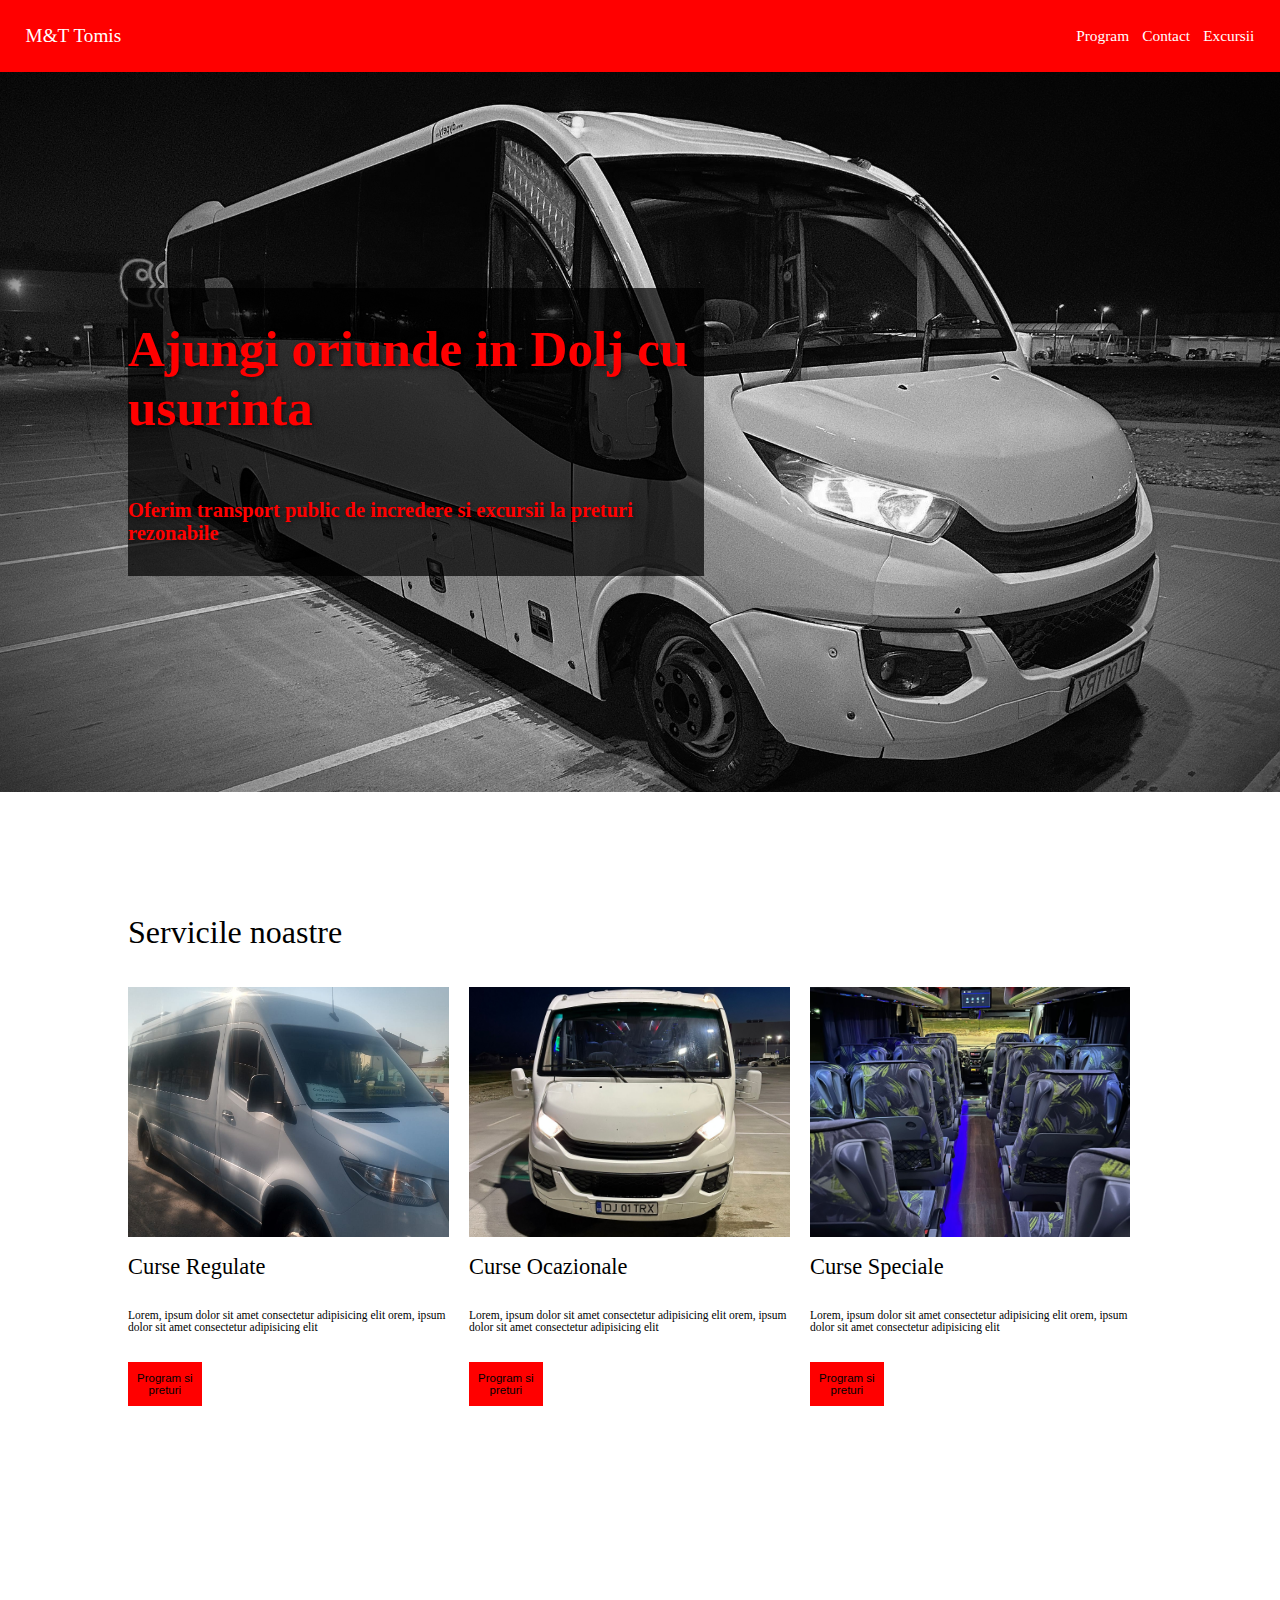
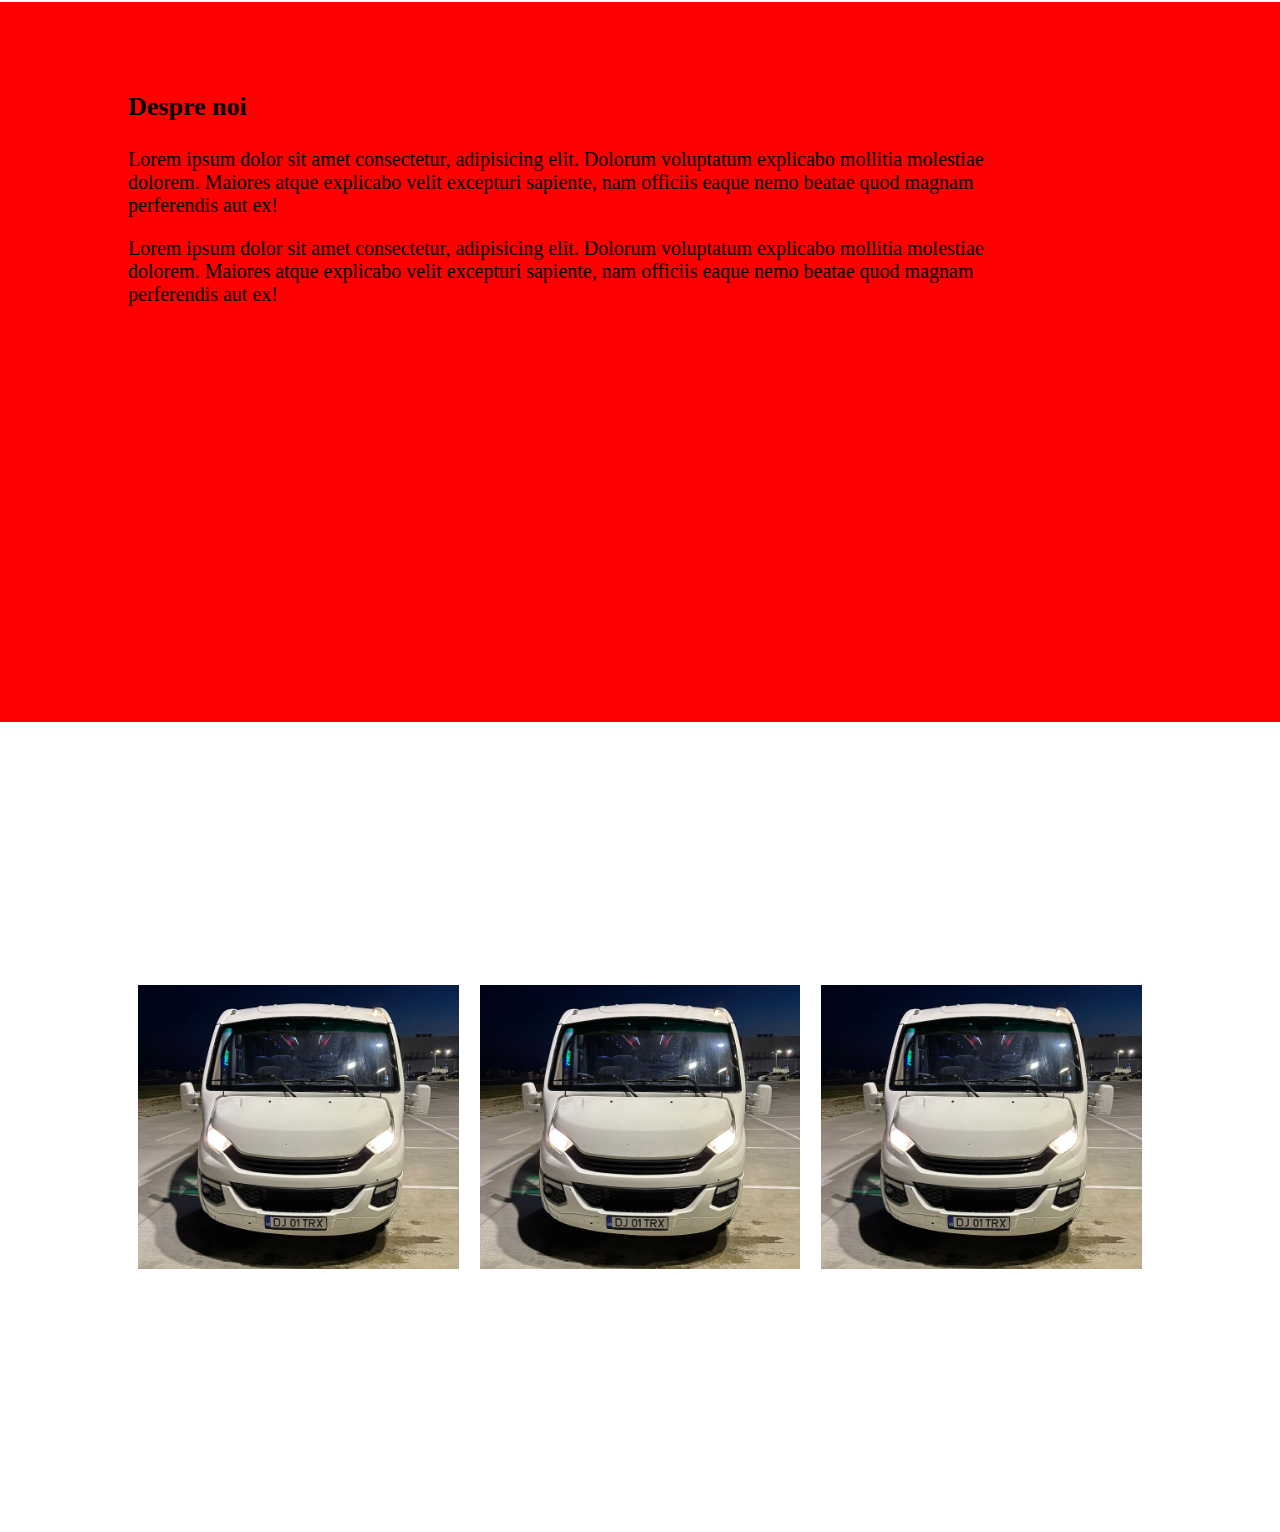
<file: old/index.html>
<!doctype html>
<html>
    <body style="width: 100%;">
        <div class="header">
            <div class="left-header">
                M&T Tomis
            </div>
            <div class="right-header">
                <div class="select-slot">
                    <div id="programDiv" class="option">Program</div>
                    <div class="option">Contact</div>
                    <div class="option">Excursii</div>
                </div>
            </div>
        </div>
        <div class="title">
            <div class="title-container">
                <div style="font-size: 4vw; font-weight: bolder;">Ajungi oriunde in Dolj cu usurinta</div>
                <div style="font-size: 1.6vw; font-weight: bold">Oferim transport public de incredere si excursii la preturi rezonabile</div>
            </div>
        </div>
        <div class="services">
            <div style="width: 80%; height: 70%;">
                <div style="width: 100%;height: 13%; font-size: 2.5vw;">Servicile noastre</div>
                <div class="services-space">
                    <div class="service-container">
                        <div class="service-container-padded">
                            <image class="service-container-top" src="images/transport.jpeg"></image>
                            <div class="service-container-bottom">
                                <div style="font-size: 1.75vw;">Curse Regulate</div>
                                <div style="font-size: 0.9vw;">Lorem, ipsum dolor sit amet consectetur adipisicing elit orem, ipsum dolor sit amet consectetur adipisicing elit</div>
                                <button class="button-special">Program si preturi</button>
                            </div>
                        </div>
                    </div>
                    <div class="service-container">
                        <div class="service-container-padded">
                            <image class="service-container-top" src="images/ocazionale.jpeg"></image>
                            <div class="service-container-bottom">
                                <div style="font-size: 1.75vw;">Curse Ocazionale</div>
                                <div style="font-size: 0.9vw;">Lorem, ipsum dolor sit amet consectetur adipisicing elit orem, ipsum dolor sit amet consectetur adipisicing elit</div>
                                <button class="button-special">Program si preturi</button>
                            </div>
                        </div>
                    </div>
                    <div class="service-container">
                        <div class="service-container-padded">
                            <image class="service-container-top" src="images/speciale.jpeg"></image>
                            <div class="service-container-bottom">
                                <div style="font-size: 1.75vw;">Curse Speciale</div>
                                <div style="font-size: 0.9vw;">Lorem, ipsum dolor sit amet consectetur adipisicing elit orem, ipsum dolor sit amet consectetur adipisicing elit</div>
                                <button class="button-special">Program si preturi</button>
                            </div>
                        </div>
                    </div>
                </div>
            </div>
        </div>
        <div class="about">
            <div class="aboutbox">
                <h3 style="font-size: calc((15px + 0.390625vw)*1.3);">
                    Despre noi
                </h3>
                <p style="font-size: calc((15px + 0.390625vw)*1);">
                    Lorem ipsum dolor sit amet consectetur, adipisicing elit. Dolorum voluptatum explicabo mollitia molestiae dolorem. Maiores atque explicabo velit excepturi sapiente, nam officiis eaque nemo beatae quod magnam perferendis aut ex!
                </p>
                <p style="font-size: calc((15px + 0.390625vw)*1);">
                    Lorem ipsum dolor sit amet consectetur, adipisicing elit. Dolorum voluptatum explicabo mollitia molestiae dolorem. Maiores atque explicabo velit excepturi sapiente, nam officiis eaque nemo beatae quod magnam perferendis aut ex!
                </p>
            </div>
        </div>
        <div class="gallery">
            
            <div style="height: 70%; width: 80%; display: flex; align-items: center; justify-content: center;">
                <image class="gallery-iamge" src="images/ocazionale.jpeg"></image>
                <image class="gallery-iamge" src="images/ocazionale.jpeg"></image>
                <image class="gallery-iamge" src="images/ocazionale.jpeg"></image>
            </div>
        </div>
    </body>
    <style>
        body{
            margin: 0;
            overflow-x: hidden;
        }
        .header {
            width: 100%;
            height: 8vh;
            background-color: red;
            display: flex;

        }
        .title{
            background-image: url("images/title2.jpg");
            background-size: cover;
            background-repeat: no-repeat;
            background-position: center center;
            height: 80vh;
            width: 100%;
            display: flex;
            align-items: center;
        }
        .left-header{
            width: 48%;
            margin-left: 2%;
            height: 100%;
            display: flex;
            align-items: center;
            color: white!important;
            font-size: 1.5vw;
        }
        .right-header{
            width: 48%;
            height: 100%;
            display: flex;
            justify-content: end;
            color: white!important;
            font-size: 1.2vw;
        }
        .select-slot{
            display: flex;
            justify-content: space-between;
            height: 100%;width: 29%;
            align-items: center;
        }
        .option:hover{
            color: rgb(0, 0, 0)!important;
            cursor: pointer;
        }
        .title-container{
            height: 40%;
            background-color: rgba(0, 0, 0, 0.7);
            text-shadow: 2px 2px 4px rgba(0, 0, 0, 0.5);
            width: 45%;
            margin-left: 10%;
            color: red!important;
            display: flex;
            flex-direction: column;
            justify-content: space-around;
            align-items: center;
        }
        .services{
            display: flex;
            justify-content: center;
            align-items: center;
            width: 100vw;
            height: 90vh;
        }
        .about{
            width: 100vw;
            height: 80vh;
            background-color: red;
        }
        .aboutbox{
            padding-top: 5%;
            margin-left: 10%;
            width: 70%;
            height: 60%;
        }
        .gallery{
            width: 100vw;
            height: 90vh;
            display: flex;
            justify-content: center;
            align-items: center;
        }
        .services-space{
            width: 100%;
            height: 87%;
            display: flex;
        }
        .service-container{
            width: 33.3%;
            height: 100%;
        }
        .service-container-padded{
            width: 94%;
            height: 86%;
        }
        .service-container-top{
            margin: auto;
            display: block;
            width: 0px;
            height: 0px;
            min-width: 100%;
            max-width: 100%;
            min-height: 59%;
            max-height: 100%;
            object-fit: cover;
            object-position: center center;
        }
        .gallery-iamge{
            margin: auto;
            display: block;
            width: 0px;
            height: 0px;
            min-width: 31.302%;
            max-width: 100%;
            min-height: 50.0074%;
            max-height: 100%;
            object-fit: cover;
            object-position: center center;
        }
        .service-container-bottom{
            width: 100%;
            margin-top: 5%;
            height: 36%;
            display: flex;
            justify-content: space-between;
            flex-direction: column;
        }
        .button-special{
            width: 23%;
            height: 29%;
            border: 0;
            font-size: 0.9vw;
            background-color: red;
        }
        .button-special:hover{
            background-color: gray;
            color: white;
        }
    </style> 
    <script>
        document.getElementById("programDiv").addEventListener("click", function() {
            // Navigate to the desired HTML page
            window.location.href = "test2.html";
        });
    </script>
</html>
</file>
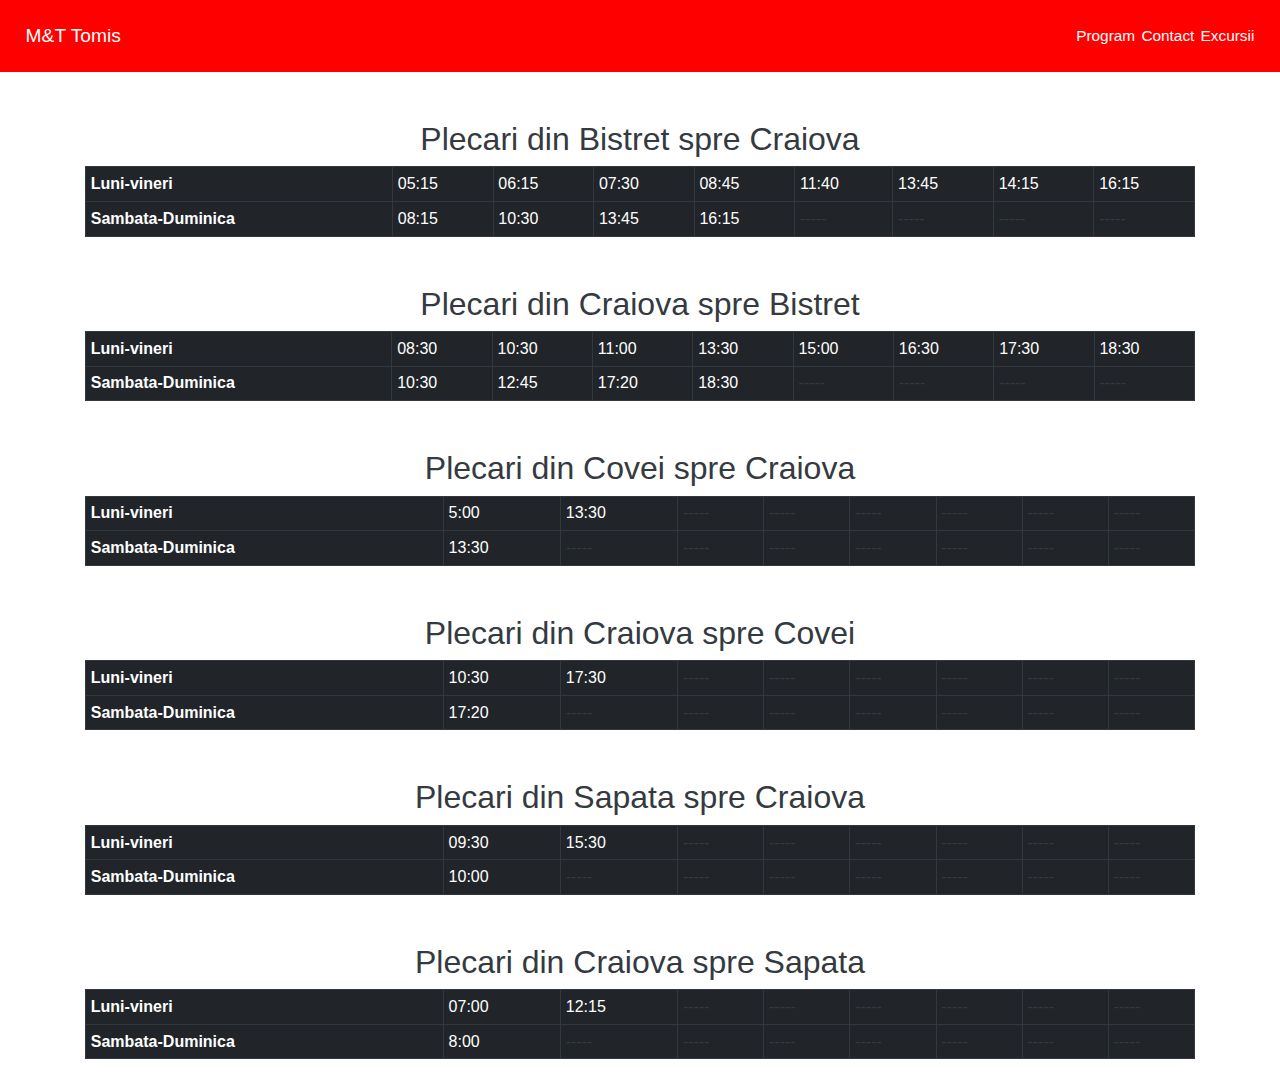
<file: old/auxiliar.html>
<!doctype html>
<html lang="en">
  <head>
    <!-- Required meta tags -->
    <meta charset="utf-8">
    <meta name="viewport" content="width=device-width, initial-scale=1, shrink-to-fit=no">
    <!--<link rel="stylesheet" href="stule.css">  -->
    <!-- Bootstrap CSS -->
    <link rel="stylesheet" href="https://cdn.jsdelivr.net/npm/bootstrap@4.0.0/dist/css/bootstrap.min.css" integrity="sha384-Gn5384xqQ1aoWXA+058RXPxPg6fy4IWvTNh0E263XmFcJlSAwiGgFAW/dAiS6JXm" crossorigin="anonymous">

    <title>M&T Tomis SRL</title>
  </head>
  <body class="bg-white text-dark">
    <div class="header">
        <div class="left-header">
            M&T Tomis
        </div>
        <div class="right-header">
            <div class="select-slot">
                <div id="programDiv" class="option">Program</div>
                <div class="option">Contact</div>
                <div class="option">Excursii</div>
            </div>
        </div>
    </div>
    <div class="container">
        <h2 class="mt-5 text-center"> Plecari din Bistret spre Craiova</h2>   
        <table class="table table-dark table-bordered table-sm">
            <tbody>
                <tr>
                <th scope="row">Luni-vineri</th>
                <td>05:15</td>
                <td>06:15 </td>
                <td>07:30</td>
                <td>08:45</td>
                <td>11:40</td>
                <td>13:45</td>
                <td>14:15</td>
                <td>16:15</td>
                </tr>
                <tr>
                <th scope="row">Sambata-Duminica</th>
                <td>08:15</td>
                <td>10:30</td>
                <td>13:45</td>
                <td>16:15</td>
                <td class="text-dark">-----</td>
                <td class="text-dark">-----</td>
                <td class="text-dark">-----</td>
                <td class="text-dark">-----</td>
                </tr>
                
            </tbody>
        </table>
        <h2 class="mt-5 text-center"> Plecari din Craiova spre Bistret</h2>   
        <table class="table table-dark table-bordered table-sm">
            <tbody>
                <tr>
                <th scope="row">Luni-vineri</th>
                <td>08:30</td>
                <td>10:30</td>
                <td>11:00</td>
                <td>13:30</td>
                <td>15:00</td>
                <td>16:30</td>
                <td>17:30</td>
                <td>18:30</td>
                </tr>
                <tr>
                <th scope="row">Sambata-Duminica</th>
                <td>10:30</td>
                <td>12:45</td>
                <td>17:20</td>
                <td>18:30</td>
                <td class="text-dark">-----</td>
                <td class="text-dark">-----</td>
                <td class="text-dark">-----</td>
                <td class="text-dark">-----</td>
                </tr>
                
            </tbody>
        </table>
        <h2 class="mt-5 text-center"> Plecari din Covei spre Craiova</h2>   
        <table class="table table-dark table-bordered table-sm">
            <tbody>
                <tr>
                    <th scope="row">Luni-vineri</th>
                    <td>5:00</td>
                    <td>13:30</td>
                    <td class="text-dark">-----</td>
                    <td class="text-dark">-----</td>
                    <td class="text-dark">-----</td>
                    <td class="text-dark">-----</td>
                    <td class="text-dark">-----</td>
                    <td class="text-dark">-----</td>
                    
                </tr>
                <tr>
                    <th scope="row">Sambata-Duminica</th>
                    <td>13:30</td>
                    <td class="text-dark">-----</td>
                    <td class="text-dark">-----</td>
                    <td class="text-dark">-----</td>
                    <td class="text-dark">-----</td>
                    <td class="text-dark">-----</td>
                    <td class="text-dark">-----</td>
                    <td class="text-dark">-----</td>
                    
                </tr>
            </tbody>
        </table>
        <h2 class="mt-5 text-center"> Plecari din Craiova spre Covei</h2>   
        <table class="table table-dark table-bordered table-sm">
            <tbody>
            <tr>
                <th scope="row">Luni-vineri</th>
                <td>10:30</td>
                <td>17:30</td>
                <td class="text-dark">-----</td>
                <td class="text-dark">-----</td>
                <td class="text-dark">-----</td>
                <td class="text-dark">-----</td>
                <td class="text-dark">-----</td>
                <td class="text-dark">-----</td>
            </tr>
            <tr>
                <th scope="row">Sambata-Duminica</th>
                <td>17:20</td>
                <td class="text-dark">-----</td>
                <td class="text-dark">-----</td>
                <td class="text-dark">-----</td>
                <td class="text-dark">-----</td>
                <td class="text-dark">-----</td>
                <td class="text-dark">-----</td>
                <td class="text-dark">-----</td>
            </tr>
        </tbody>
    </table>
    <h2 class="mt-5 text-center"> Plecari din Sapata spre Craiova</h2>   
        <table class="table table-dark table-bordered table-sm">
            <tbody>
                <tr>
                <th scope="row">Luni-vineri</th>
                <td>09:30</td>
                <td>15:30</td>
                <td class="text-dark">-----</td>
                <td class="text-dark">-----</td>
                <td class="text-dark">-----</td>
                <td class="text-dark">-----</td>
                <td class="text-dark">-----</td>
                <td class="text-dark">-----</td>
                </tr>
                <tr>
                <th scope="row">Sambata-Duminica</th>
                <td>10:00</td>
                <td class="text-dark">-----</td>
                <td class="text-dark">-----</td>
                <td class="text-dark">-----</td>
                <td class="text-dark">-----</td>
                <td class="text-dark">-----</td>
                <td class="text-dark">-----</td>
                <td class="text-dark">-----</td>
                </tr>
            </tbody>
        </table>
    <h2 class="mt-5 text-center"> Plecari din Craiova spre Sapata</h2>   
        <table class="table table-dark table-bordered table-sm">
            <tbody>
            <tr>
                <th scope="row">Luni-vineri</th>
                <td>07:00</td>
                <td>12:15</td>
                <td class="text-dark">-----</td>
                <td class="text-dark">-----</td>
                <td class="text-dark">-----</td>
                <td class="text-dark">-----</td>
                <td class="text-dark">-----</td>
                <td class="text-dark">-----</td>
                
            </tr>
            <tr>
                <th scope="row">Sambata-Duminica</th>
                <td>8:00</td>
                <td class="text-dark">-----</td>
                <td class="text-dark">-----</td>
                <td class="text-dark">-----</td>
                <td class="text-dark">-----</td>
                <td class="text-dark">-----</td>
                <td class="text-dark">-----</td>
                <td class="text-dark">-----</td>
                
            </tr>
            </tbody>
        </table>
    </div>
    <script src="https://code.jquery.com/jquery-3.2.1.slim.min.js" integrity="sha384-KJ3o2DKtIkvYIK3UENzmM7KCkRr/rE9/Qpg6aAZGJwFDMVNA/GpGFF93hXpG5KkN" crossorigin="anonymous"></script>
    <script src="https://cdn.jsdelivr.net/npm/popper.js@1.12.9/dist/umd/popper.min.js" integrity="sha384-ApNbgh9B+Y1QKtv3Rn7W3mgPxhU9K/ScQsAP7hUibX39j7fakFPskvXusvfa0b4Q" crossorigin="anonymous"></script>
    <script src="https://cdn.jsdelivr.net/npm/bootstrap@4.0.0/dist/js/bootstrap.min.js" integrity="sha384-JZR6Spejh4U02d8jOt6vLEHfe/JQGiRRSQQxSfFWpi1MquVdAyjUar5+76PVCmYl" crossorigin="anonymous"></script>
</body>
<style>
    .header {
            width: 100%;
            height: 8vh;
            background-color: red;
            display: flex;

        }
    .title{
        background-image: url("images/title2.jpg");
        background-size: cover;
        background-repeat: no-repeat;
        background-position: center center;
        height: 80vh;
        width: 100%;
        display: flex;
        align-items: center;
    }
    .left-header{
        width: 48%;
        margin-left: 2%;
        height: 100%;
        display: flex;
        align-items: center;
        color: white!important;
        font-size: 1.5vw;
    }
    .right-header{
        width: 48%;
        height: 100%;
        display: flex;
        justify-content: end;
        color: white!important;
        font-size: 1.2vw;
    }
    .select-slot{
        display: flex;
        justify-content: space-between;
        height: 100%;width: 29%;
        align-items: center;
    }
    .option:hover{
        color: rgb(0, 0, 0)!important;
        cursor: pointer;
    }
</style>
<script>

</script>
</html>
</file>
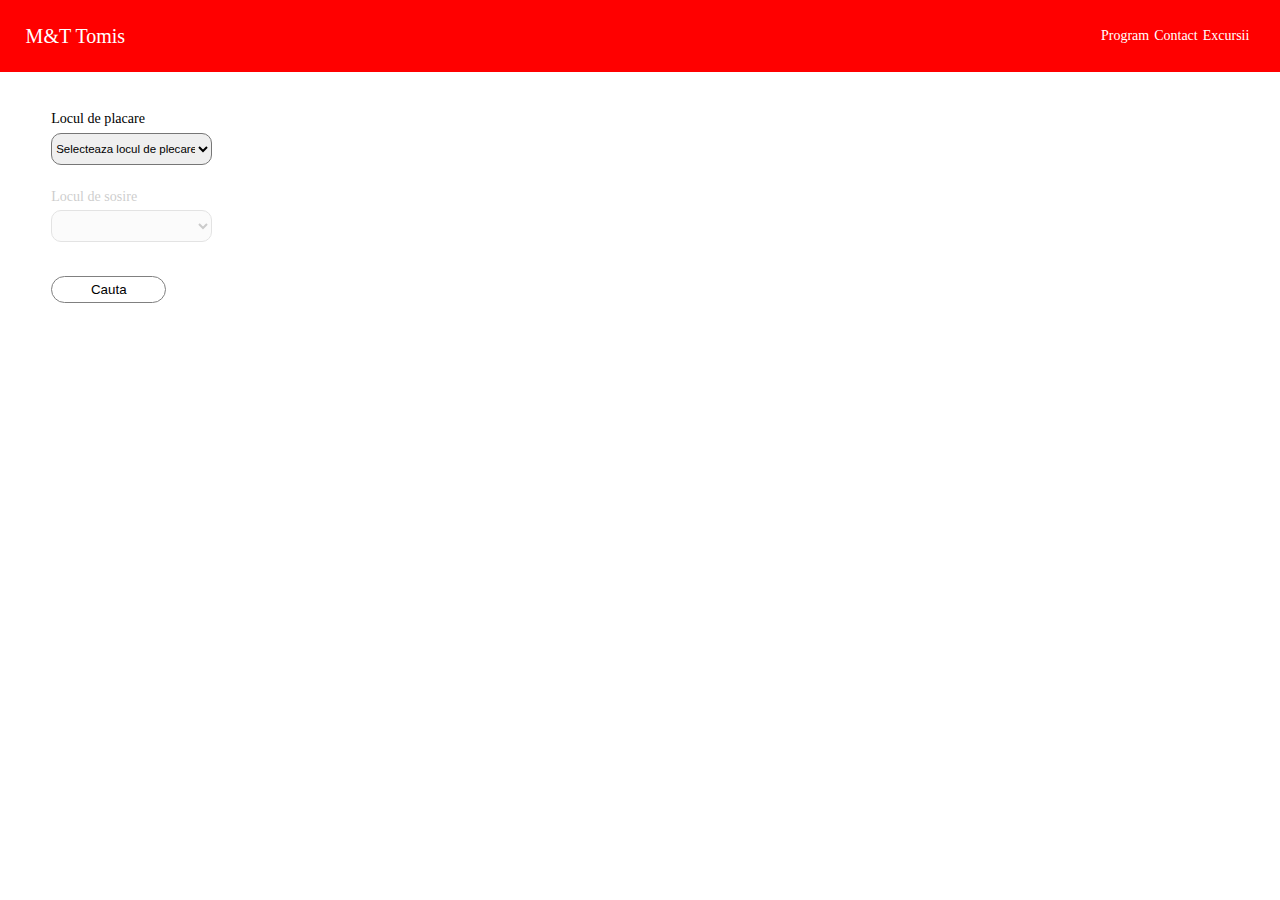
<file: old/program.html>
<!doctype html>
<html lang="en">
<head>
    <meta name="viewport" content="width=device-width, initial-scale=1.0">
</head>    
<body>
        <div class="header">
            <div class="left-header">
                M&T Tomis
            </div>
            <div class="right-header">
                    <div id="programDiv" class="option">Program</div>
                    <div class="option">Contact</div>
                    <div class="option">Excursii</div>
            </div>
        </div>
        <div style="width: 90%; padding-left: 4%; margin-top: 3%; display: flex; flex-direction: column;">
            <div style="font-size: 1.1vw;">Locul de placare</div>
            <select name="plecare" id="plecare">
                <option disabled selected value="">Selecteaza locul de plecare</option>
                <option value="0">Barca</option>
                <option value="1">Bistret</option>
                <option value="2">Calopar</option>
                <option value="3">Carna</option>
                <option value="4">Catane</option>
                <option value="5">Cerat</option>
                <option value="6">Covei</option>
                <option value="7">Craiova</option>
                <option value="8">Giurgita</option>
                <option value="9">Goicea</option>
                <option value="10">Macesu de Sus</option>
                <option value="11">Plosca</option>
                <option value="12">Sapata</option>
                <option value="13">Segarcea</option>
            </select>
            <div id="sosireText" class="disabled" style="font-size: 1.1vw; margin-top: 2%">Locul de sosire</div>
            <select name="sosire" class="disabled" id="sosire">
            </select>
            <button id="trigger">Cauta</button>
            <div id="tableSpace" style="width:100%; display: flex; flex-direction: column; align-items: center; margin-top: 3%;">
                <h2 id="titlu"></h2>
                <table>
                    <tr id="lv">
                    </tr>
                    <tr id="sd">
                    </tr>
                </table>
            
            </div>
        </div>
    </body>
    <style>
        body{
            margin: 0;
            overflow-x: hidden;
        }
        .header {
            width: 100%;
            height: 8vh;
            background-color: red;
            display: flex;

        }
        .title{
            background-image: url("images/title2.jpg");
            background-size: cover;
            background-repeat: no-repeat;
            background-position: center center;
            height: 80vh;
            width: 100%;
            display: flex;
            align-items: center;
        }
        .left-header{
            width: 48%;
            margin-left: 2%;
            height: 100%;
            display: flex;
            align-items: center;
            color: white!important;
            font-size: calc(15px + 0.390625vw);
        }
        .right-header{
            width: 48%;
            height: 100%;
            display: flex;
            justify-content: end;
            align-items: center;
            color: white!important;
            font-size: calc((15px + 0.390625vw)*0.7);
        }
        .select-slot{
            display: flex;
            justify-content: space-between;
            height: 100%;width: 29%;
            align-items: center;
        }
        .option{
            margin-right: 5px;
        }
        .option:hover{
            color: rgb(0, 0, 0)!important;
            cursor: pointer;
        }
        select{
            width: 14%;
            border-radius: 10px;
            height: 3.5vh;
            font-size: 0.9vw;
            margin-top: 0.5%;
        }
        .disabled {
            opacity: 0.2; 
            pointer-events: none; 
            cursor: not-allowed;
        }

        button{
            width: 10%;
            height: 3vh;
            margin-top: 3%;
            border: 1px solid gray;
            background-color: white;
            border-radius: 20px;
        }

        button:hover{
            background-color: red;
            border: 1px solid black;
        }

        /* Reset some default table styles */
        table {
            border-collapse: collapse;
            width: 100%;
        }

        table, th, td {
            border: 1px solid #ddd;
        }

        /* Style the table header */
        th {
            background-color: #f2f2f2;
            text-align: left;
            padding: 10px;
        }

        /* Style table cells */
         td {
            padding: 10px;
        }


    </style>
    <script>
        localitati = ['Barca','Bistret','Calopar','Carna','Catane','Cerat','Covei','Craiova','Giurgita','Goicea','Macesu de Sus', 'Plosca', 'Sapata','Segarcea']
        ore = [
            // Barca
            [
                [],// Barca
                [['00:00','00:00','00:00','00:00'],['00:00','00:00']],//Bistret
                [['00:00','00:00','00:00','00:00'],['00:00','00:00']],//Calopar
                [['00:00','00:00','00:00','00:00'],['00:00','00:00']],//Carna
                [['00:00','00:00','00:00','00:00'],['00:00','00:00']],//Catane
                [['00:00','00:00','00:00','00:00'],['00:00','00:00']],//Cerat
                [['00:00','00:00','00:00','00:00'],['00:00','00:00']],//Covei
                [['00:00','00:00','00:00','00:00'],['00:00','00:00']],//Craiova
                [['00:00','00:00','00:00','00:00'],['00:00','00:00']],//Giurgita
                [['00:00','00:00','00:00','00:00'],['00:00','00:00']],//Goicea
                [['00:00','00:00','00:00','00:00'],['00:00','00:00']],//Macesu de sus
                [['00:00','00:00','00:00','00:00'],['00:00','00:00']],//Plosca
                [['00:00','00:00','00:00','00:00'],['00:00','00:00']],//Sapata
                [['00:00','00:00','00:00','00:00'],['00:00','00:00']],//Segarcea
            ],
            // Bistret
            [
                [['00:00','00:00','00:00','00:00'],['00:00','00:00']],// Barca
                [],//Bistret
                [['00:00','00:00','00:00','00:00'],['00:00','00:00']],//Calopar
                [['00:00','00:00','00:00','00:00'],['00:00','00:00']],//Carna
                [['00:00','00:00','00:00','00:00'],['00:00','00:00']],//Catane
                [['00:00','00:00','00:00','00:00'],['00:00','00:00']],//Cerat
                [['00:00','00:00','00:00','00:00'],['00:00','00:00']],//Covei
                [['00:00','00:00','00:00','00:00'],['00:00','00:00']],//Craiova
                [['00:00','00:00','00:00','00:00'],['00:00','00:00']],//Giurgita
                [['00:00','00:00','00:00','00:00'],['00:00','00:00']],//Goicea
                [],//Macesu de sus
                [['00:00','00:00','00:00','00:00'],['00:00','00:00']],//Plosca
                [],//Sapata
                [['00:00','00:00','00:00','00:00'],['00:00','00:00']],//Segarcea
            ],
            // Calopar
            [
                [['00:00','00:00','00:00','00:00'],['00:00','00:00']],// Barca
                [['00:00','00:00','00:00','00:00'],['00:00','00:00']],//Bistret
                [],//Calopar
                [['00:00','00:00','00:00','00:00'],['00:00','00:00']],//Carna
                [['00:00','00:00','00:00','00:00'],['00:00','00:00']],//Catane
                [['00:00','00:00','00:00','00:00'],['00:00','00:00']],//Cerat
                [['00:00','00:00','00:00','00:00'],['00:00','00:00']],//Covei
                [['00:00','00:00','00:00','00:00'],['00:00','00:00']],//Craiova
                [['00:00','00:00','00:00','00:00'],['00:00','00:00']],//Giurgita
                [['00:00','00:00','00:00','00:00'],['00:00','00:00']],//Goicea
                [['00:00','00:00','00:00','00:00'],['00:00','00:00']],//Macesu de sus
                [['00:00','00:00','00:00','00:00'],['00:00','00:00']],//Plosca
                [['00:00','00:00','00:00','00:00'],['00:00','00:00']],//Sapata
                [['00:00','00:00','00:00','00:00'],['00:00','00:00']],//Segarcea
            ],
            // Carna
            [
                [['00:00','00:00','00:00','00:00'],['00:00','00:00']],// Barca
                [['00:00','00:00','00:00','00:00'],['00:00','00:00']],//Bistret
                [['00:00','00:00','00:00','00:00'],['00:00','00:00']],//Calopar
                [],//Carna
                [['00:00','00:00','00:00','00:00'],['00:00','00:00']],//Catane
                [['00:00','00:00','00:00','00:00'],['00:00','00:00']],//Cerat
                [['00:00','00:00','00:00','00:00'],['00:00','00:00']],//Covei
                [['00:00','00:00','00:00','00:00'],['00:00','00:00']],//Craiova
                [['00:00','00:00','00:00','00:00'],['00:00','00:00']],//Giurgita
                [['00:00','00:00','00:00','00:00'],['00:00','00:00']],//Goicea
                [],//Macesu de sus
                [['00:00','00:00','00:00','00:00'],['00:00','00:00']],//Plosca
                [],//Sapata
                [['00:00','00:00','00:00','00:00'],['00:00','00:00']],//Segarcea
            ],
            // Catane
            [
                [['00:00','00:00','00:00','00:00'],['00:00','00:00']],// Barca
                [['00:00','00:00','00:00','00:00'],['00:00','00:00']],//Bistret
                [['00:00','00:00','00:00','00:00'],['00:00','00:00']],//Calopar
                [['00:00','00:00','00:00','00:00'],['00:00','00:00']],//Carna
                [],//Catane
                [['00:00','00:00','00:00','00:00'],['00:00','00:00']],//Cerat
                [['00:00','00:00','00:00','00:00'],['00:00','00:00']],//Covei
                [['00:00','00:00','00:00','00:00'],['00:00','00:00']],//Craiova
                [['00:00','00:00','00:00','00:00'],['00:00','00:00']],//Giurgita
                [['00:00','00:00','00:00','00:00'],['00:00','00:00']],//Goicea
                [],//Macesu de sus
                [['00:00','00:00','00:00','00:00'],['00:00','00:00']],//Plosca
                [],//Sapata
                [['00:00','00:00','00:00','00:00'],['00:00','00:00']],//Segarcea
            ],
            // Cerat
            [
                [['00:00','00:00','00:00','00:00'],['00:00','00:00']],// Barca
                [['00:00','00:00','00:00','00:00'],['00:00','00:00']],//Bistret
                [['00:00','00:00','00:00','00:00'],['00:00','00:00']],//Calopar
                [['00:00','00:00','00:00','00:00'],['00:00','00:00']],//Carna
                [['00:00','00:00','00:00','00:00'],['00:00','00:00']],//Catane
                [],//Cerat
                [['00:00','00:00','00:00','00:00'],['00:00','00:00']],//Covei
                [['00:00','00:00','00:00','00:00'],['00:00','00:00']],//Craiova
                [['00:00','00:00','00:00','00:00'],['00:00','00:00']],//Giurgita
                [['00:00','00:00','00:00','00:00'],['00:00','00:00']],//Goicea
                [['00:00','00:00','00:00','00:00'],['00:00','00:00']],//Macesu de sus
                [['00:00','00:00','00:00','00:00'],['00:00','00:00']],//Plosca
                [['00:00','00:00','00:00','00:00'],['00:00','00:00']],//Sapata
                [['00:00','00:00','00:00','00:00'],['00:00','00:00']],//Segarcea
            ],
            // Covei
            [
                [['00:00','00:00','00:00','00:00'],['00:00','00:00']],// Barca
                [['00:00','00:00','00:00','00:00'],['00:00','00:00']],//Bistret
                [['00:00','00:00','00:00','00:00'],['00:00','00:00']],//Calopar
                [['00:00','00:00','00:00','00:00'],['00:00','00:00']],//Carna
                [['00:00','00:00','00:00','00:00'],['00:00','00:00']],//Catane
                [['00:00','00:00','00:00','00:00'],['00:00','00:00']],//Cerat
                [],//Covei
                [['00:00','00:00','00:00','00:00'],['00:00','00:00']],//Craiova
                [['00:00','00:00','00:00','00:00'],['00:00','00:00']],//Giurgita
                [['00:00','00:00','00:00','00:00'],['00:00','00:00']],//Goicea
                [],//Macesu de sus
                [['00:00','00:00','00:00','00:00'],['00:00','00:00']],//Plosca
                [],//Sapata
                [['00:00','00:00','00:00','00:00'],['00:00','00:00']],//Segarcea
            ],
            // Craiova
            [
                [['00:00','00:00','00:00','00:00'],['00:00','00:00']],// Barca
                [['00:00','00:00','00:00','00:00'],['00:00','00:00']],//Bistret
                [['00:00','00:00','00:00','00:00'],['00:00','00:00']],//Calopar
                [['00:00','00:00','00:00','00:00'],['00:00','00:00']],//Carna
                [['00:00','00:00','00:00','00:00'],['00:00','00:00']],//Catane
                [['00:00','00:00','00:00','00:00'],['00:00','00:00']],//Cerat
                [['00:00','00:00','00:00','00:00'],['00:00','00:00']],//Covei
                [],//Craiova
                [['00:00','00:00','00:00','00:00'],['00:00','00:00']],//Giurgita
                [['00:00','00:00','00:00','00:00'],['00:00','00:00']],//Goicea
                [['00:00','00:00','00:00','00:00'],['00:00','00:00']],//Macesu de sus
                [['00:00','00:00','00:00','00:00'],['00:00','00:00']],//Plosca
                [['00:00','00:00','00:00','00:00'],['00:00','00:00']],//Sapata
                [['00:00','00:00','00:00','00:00'],['00:00','00:00']],//Segarcea
            ],
            // Giurgita
            [
                [['00:00','00:00','00:00','00:00'],['00:00','00:00']],// Barca
                [['00:00','00:00','00:00','00:00'],['00:00','00:00']],//Bistret
                [['00:00','00:00','00:00','00:00'],['00:00','00:00']],//Calopar
                [['00:00','00:00','00:00','00:00'],['00:00','00:00']],//Carna
                [['00:00','00:00','00:00','00:00'],['00:00','00:00']],//Catane
                [['00:00','00:00','00:00','00:00'],['00:00','00:00']],//Cerat
                [['00:00','00:00','00:00','00:00'],['00:00','00:00']],//Covei
                [['00:00','00:00','00:00','00:00'],['00:00','00:00']],//Craiova
                [],//Giurgita
                [['00:00','00:00','00:00','00:00'],['00:00','00:00']],//Goicea
                [['00:00','00:00','00:00','00:00'],['00:00','00:00']],//Macesu de sus
                [['00:00','00:00','00:00','00:00'],['00:00','00:00']],//Plosca
                [['00:00','00:00','00:00','00:00'],['00:00','00:00']],//Sapata
                [['00:00','00:00','00:00','00:00'],['00:00','00:00']],//Segarcea
            ],
            // Goicea
            [
                [['00:00','00:00','00:00','00:00'],['00:00','00:00']],// Barca
                [['00:00','00:00','00:00','00:00'],['00:00','00:00']],//Bistret
                [['00:00','00:00','00:00','00:00'],['00:00','00:00']],//Calopar
                [['00:00','00:00','00:00','00:00'],['00:00','00:00']],//Carna
                [['00:00','00:00','00:00','00:00'],['00:00','00:00']],//Catane
                [['00:00','00:00','00:00','00:00'],['00:00','00:00']],//Cerat
                [['00:00','00:00','00:00','00:00'],['00:00','00:00']],//Covei
                [['00:00','00:00','00:00','00:00'],['00:00','00:00']],//Craiova
                [['00:00','00:00','00:00','00:00'],['00:00','00:00']],//Giurgita
                [],//Goicea
                [['00:00','00:00','00:00','00:00'],['00:00','00:00']],//Macesu de sus
                [['00:00','00:00','00:00','00:00'],['00:00','00:00']],//Plosca
                [['00:00','00:00','00:00','00:00'],['00:00','00:00']],//Sapata
                [['00:00','00:00','00:00','00:00'],['00:00','00:00']],//Segarcea
            ],
            // Macesu de sus
            [
                [['00:00','00:00','00:00','00:00'],['00:00','00:00']],// Barca
                [],//Bistret
                [['00:00','00:00','00:00','00:00'],['00:00','00:00']],//Calopar
                [],//Carna
                [],//Catane
                [],//Cerat
                [['00:00','00:00','00:00','00:00'],['00:00','00:00']],//Covei
                [['00:00','00:00','00:00','00:00'],['00:00','00:00']],//Craiova
                [['00:00','00:00','00:00','00:00'],['00:00','00:00']],//Giurgita
                [['00:00','00:00','00:00','00:00'],['00:00','00:00']],//Goicea
                [],//Macesu de sus
                [],//Plosca
                [['00:00','00:00','00:00','00:00'],['00:00','00:00']],//Sapata
                [['00:00','00:00','00:00','00:00'],['00:00','00:00']],//Segarcea
            ],
            // Plosca
            [
                [['00:00','00:00','00:00','00:00'],['00:00','00:00']],// Barca
                [['00:00','00:00','00:00','00:00'],['00:00','00:00']],//Bistret
                [['00:00','00:00','00:00','00:00'],['00:00','00:00']],//Calopar
                [['00:00','00:00','00:00','00:00'],['00:00','00:00']],//Carna
                [['00:00','00:00','00:00','00:00'],['00:00','00:00']],//Catane
                [['00:00','00:00','00:00','00:00'],['00:00','00:00']],//Cerat
                [['00:00','00:00','00:00','00:00'],['00:00','00:00']],//Covei
                [['00:00','00:00','00:00','00:00'],['00:00','00:00']],//Craiova
                [['00:00','00:00','00:00','00:00'],['00:00','00:00']],//Giurgita
                [['00:00','00:00','00:00','00:00'],['00:00','00:00']],//Goicea
                [],//Macesu de sus
                [],//Plosca
                [],//Sapata
                [['00:00','00:00','00:00','00:00'],['00:00','00:00']],//Segarcea
            ],
            // Sapata
            [
                [['00:00','00:00','00:00','00:00'],['00:00','00:00']],// Barca
                [],//Bistret
                [['00:00','00:00','00:00','00:00'],['00:00','00:00']],//Calopar
                [],//Carna
                [],//Catane
                [],//Cerat
                [['00:00','00:00','00:00','00:00'],['00:00','00:00']],//Covei
                [['00:00','00:00','00:00','00:00'],['00:00','00:00']],//Craiova
                [['00:00','00:00','00:00','00:00'],['00:00','00:00']],//Giurgita
                [['00:00','00:00','00:00','00:00'],['00:00','00:00']],//Goicea
                [['00:00','00:00','00:00','00:00'],['00:00','00:00']],//Macesu de sus
                [],//Plosca
                [],//Sapata
                [['00:00','00:00','00:00','00:00'],['00:00','00:00']],//Segarcea
            ],
            // Segarcea
            [
                [['00:00','00:00','00:00','00:00'],['00:00','00:00']],// Barca
                [['00:00','00:00','00:00','00:00'],['00:00','00:00']],//Bistret
                [['00:00','00:00','00:00','00:00'],['00:00','00:00']],//Calopar
                [['00:00','00:00','00:00','00:00'],['00:00','00:00']],//Carna
                [['00:00','00:00','00:00','00:00'],['00:00','00:00']],//Catane
                [['00:00','00:00','00:00','00:00'],['00:00','00:00']],//Cerat
                [['00:00','00:00','00:00','00:00'],['00:00','00:00']],//Covei
                [['00:00','00:00','00:00','00:00'],['00:00','00:00']],//Craiova
                [['00:00','00:00','00:00','00:00'],['00:00','00:00']],//Giurgita
                [['00:00','00:00','00:00','00:00'],['00:00','00:00']],//Goicea
                [['00:00','00:00','00:00','00:00'],['00:00','00:00']],//Macesu de sus
                [['00:00','00:00','00:00','00:00'],['00:00','00:00']],//Plosca
                [['00:00','00:00','00:00','00:00'],['00:00','00:00']],//Sapata
                [],//Segarcea
            ],
        ]
        
        const parinte = document.getElementById('tableSpace')
        const trigger = document.getElementById('trigger')
        
        const lvText = document.createElement('th')
        lvText.textContent="Luni-Vineri"
        const sdText = document.createElement('th')
        sdText.textContent="Sambata-Duminica"

        const lv = document.getElementById('lv')
        const sd = document.getElementById('sd')

        const plecare = document.getElementById('plecare');
           
        const sosire = document.getElementById('sosire');
        const sosireText = document.getElementById('sosireText');
        
        const basicOption = document.createElement('option')
        basicOption.textContent = "Selecteaza locul de sosire"
        basicOption.disabled = true
        basicOption.selected = true
        basicOption.value = ""


        plecare.addEventListener('change', function() {
            const selectedValue = Number(parseInt(plecare.value, 10));
            
            //dam delete
            sosire.innerHTML='';
            sosire.classList.remove('disabled');
            sosireText.classList.remove('disabled');
            sosire.appendChild(basicOption);
            
            const v = ore[selectedValue]
            for (let i = 0; i < v.length; i++) if(v[i].length>0){
                const option = document.createElement('option');
                option.textContent = localitati[i];
                option.value = i;
                sosire.appendChild(option);                   
            }

        });

        trigger.addEventListener('click', function() {
            const pid = Number(parseInt(plecare.value, 10));
            const pname = localitati[pid]
            const sid = Number(parseInt(sosire.value, 10));
            const sname = localitati[sid]

            const text = document.getElementById('titlu');
            console.log(text)
            text.textContent = "Plecari din " + pname + " catre " + sname;
            lv.innerHTML=''
            sd.innerHTML=''
            lv.appendChild(lvText)
            sd.appendChild(sdText)
            
            for(let i=0; i < ore[pid][sid][0].length; i++){
                const val = document.createElement('td');
                val.textContent = ore[pid][sid][0][i];
                lv.appendChild(val);         
            }

            for(let i=0; i < ore[pid][sid][1].length; i++){
                const val = document.createElement('td');
                val.textContent = ore[pid][sid][1][i];
                sd.appendChild(val);         
            }

        });

    </script>
</html>
</file>
